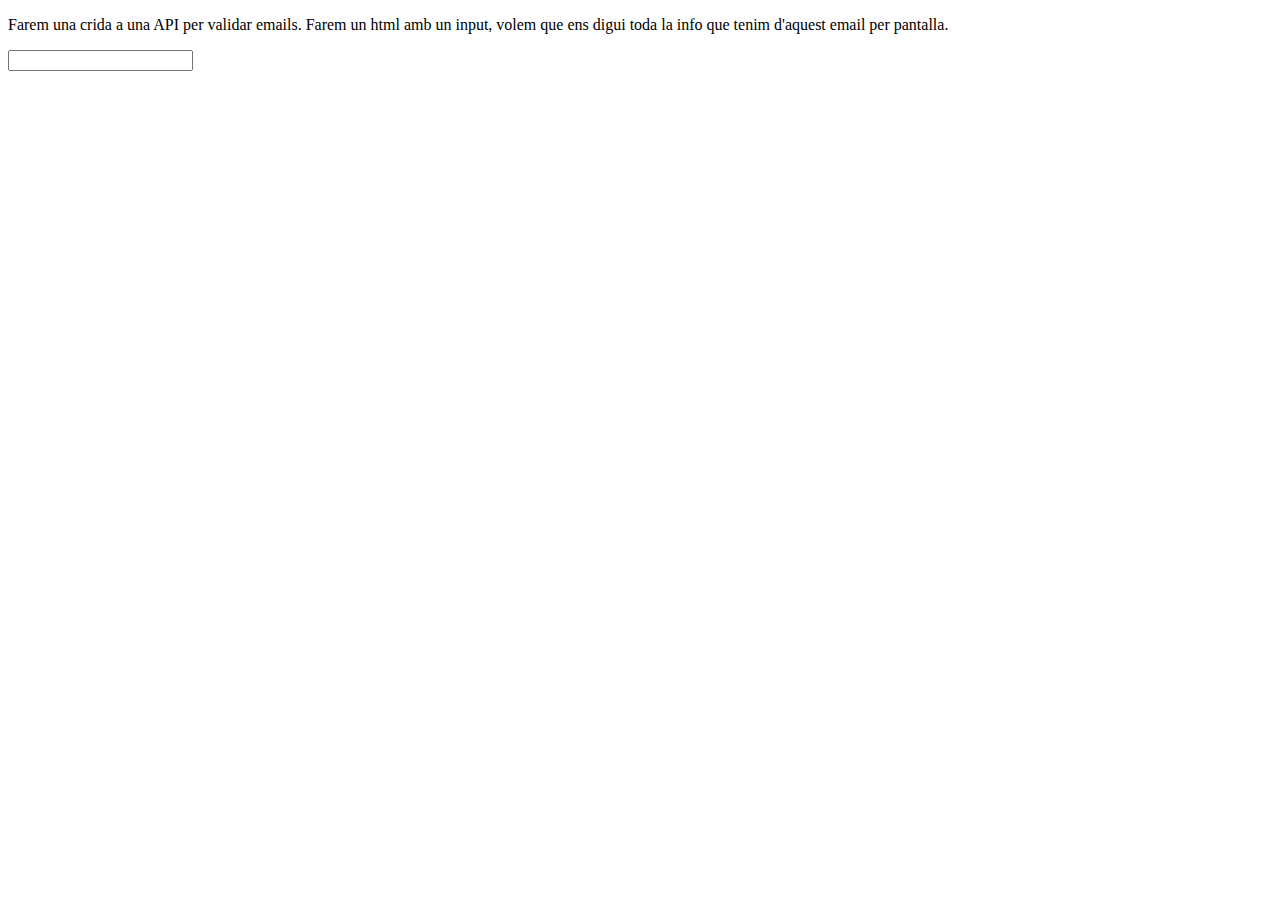
<file: Catas/Kata-EmailChecker/index.html>
<!DOCTYPE html>
<html lang="es">
<head>
  <meta charset="UTF-8">
  <meta name="viewport" content="width=device-width, initial-scale=1.0">
  <title>Kata Email Checker</title>
</head>
<body>
  <p>Farem una crida a una API per validar emails.
    Farem un html amb un input, volem que ens digui toda la info que tenim d'aquest email per pantalla.
  </p>
  <input type="email">
  
  <script>
    const requestOptions = {
      method: "GET",
      redirect: "follow"
    };

    fetch("https://emailrep.io/ester.zea.maldonado@gmail.com", requestOptions)
    .then((response) => response.text())
    .then((result) => console.log(result))
    .catch((error) => console.error(error));
  </script>
</body>
</html>

<!--El codigo del script es una peticion (get). Despues hay que guardar la respuesta de esta peticion de api y mostrarla por pantalla.
Lo he hecho con Postamen, está instalado en el pc  -->
</file>
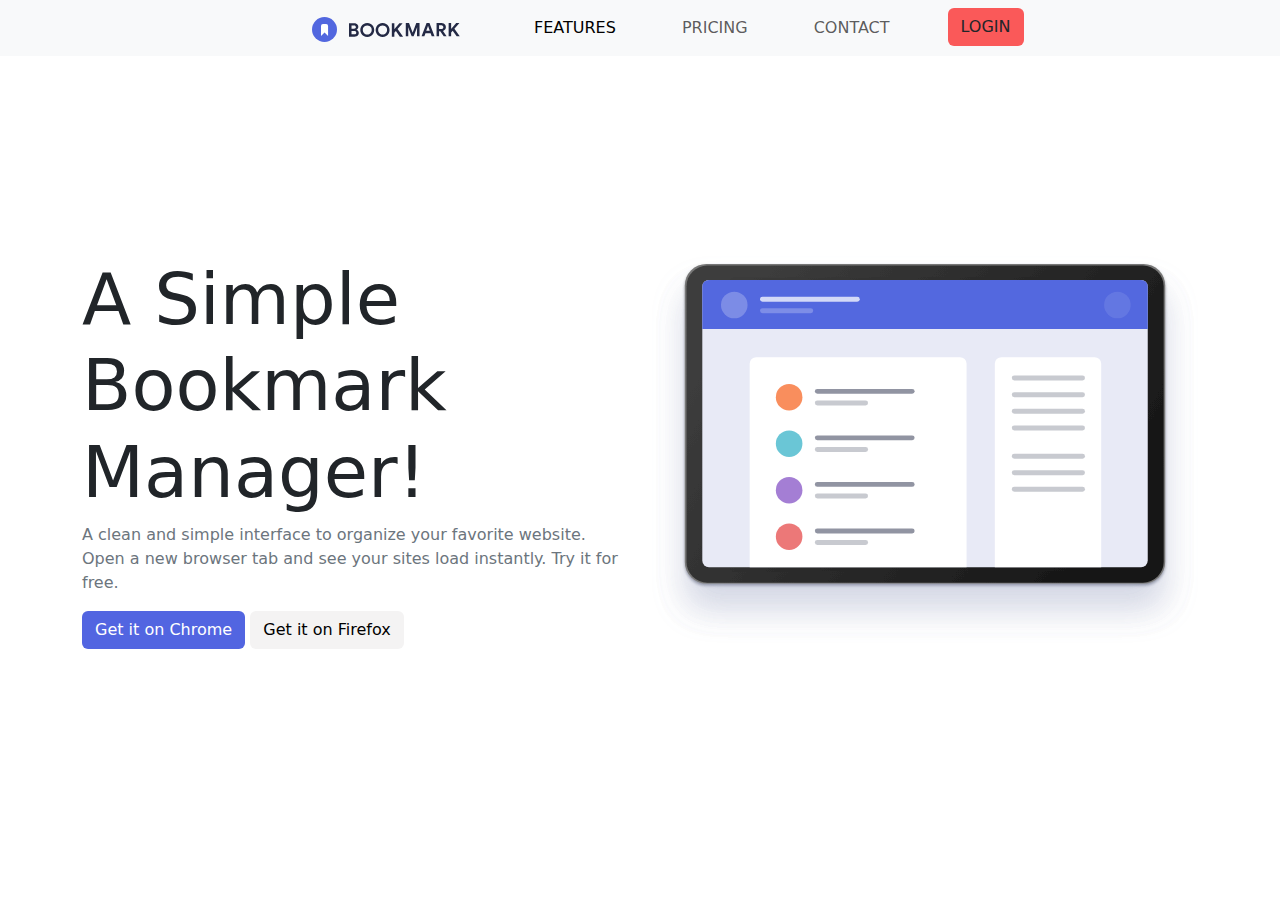
<file: Sprint1/S1.2Bootstrap-Sass/index.html>
<!DOCTYPE html>
<html lang="es">
<head>
  <meta charset="UTF-8">
  <meta name="viewport" content="width=device-width, initial-scale=1.0">
  <title>Sprint 1- S1.2. Bootstrap&SASS - Ejercicio 1</title>
  <!--Bootstrap-->
  <link href="https://cdn.jsdelivr.net/npm/bootstrap@5.3.3/dist/css/bootstrap.min.css" rel="stylesheet" integrity="sha384-QWTKZyjpPEjISv5WaRU9OFeRpok6YctnYmDr5pNlyT2bRjXh0JMhjY6hW+ALEwIH" crossorigin="anonymous">
  <!--CSS-->
  <link rel="stylesheet" href="./css/styles.css">
</head>
<!--Cosas que faltan:
*Separar los elementos de la navBar
*Añadir margen a la página con bootstrap
*Marcar el botón activo y desactivar el otro
*
*
*-->
<body>
  <nav class="navbar navbar-expand-lg navbar-light bg-light">
    <div class="container-fluid " id="containerNavLogo">
      <a class="navbar-brand" href="#">
        <img src="./img/logo-bookmark.svg" alt="Icono">
      </a>
      <button class="navbar-toggler" type="button" data-bs-toggle="collapse" data-bs-target="#navbarSupportedContent" aria-controls="navbarSupportedContent" aria-expanded="false" aria-label="Toggle navigation">
        <span class="navbar-toggler-icon"></span>
      </button>
      <div class="collapse navbar-collapse" id="navbarSupportedContent">
        <ul class="navbar-nav me-auto mb-2 mb-lg-0">
          <li class="nav-item">
            <a class="nav-link active" aria-current="page" href="#">FEATURES</a>
          </li>
          <li class="nav-item">
            <a class="nav-link" href="#">PRICING</a>
          </li>
          <li class="nav-item">
            <a class="nav-link" href="#">CONTACT</a>
          </li>
          <li class="nav-item">
            <button type="button" class="btn" id="btnLogin">LOGIN</button>
          </li>          
        </ul>        
      </div>
    </div>
  </nav>
  <div class="container" id="containerPrincipal"> 
    <div class="row">      
      <div class="col-sm-6">
        <h1 class="display-2 font-weight-bold"><span class="titulo"><strong>A Simple Bookmark Manager!</strong></span></h1> <!--No funciona la negrita porque no me coge la CSS-->
        <p class="text-secondary">
          A clean and simple interface to organize your favorite website. Open a new browser tab and see your sites load instantly. Try it for free.
        </p>      
      <div>
        <a type="button" class="btn" href="#" id="btnChrome">Get it on Chrome</a>
        <a type="button" class="btn" href="#" id="btnFirefox">Get it on Firefox</a>        
      </div>
    </div>
      <div class="col-sm-6">
        <img src="./img/illustration-hero.svg" class="img-fluid" alt="Image" />
      </div> 
    </div>       
  </div>
  
    
   
  
  <!--Bootstrap-->
  <script src="https://cdn.jsdelivr.net/npm/bootstrap@5.3.3/dist/js/bootstrap.bundle.min.js" integrity="sha384-YvpcrYf0tY3lHB60NNkmXc5s9fDVZLESaAA55NDzOxhy9GkcIdslK1eN7N6jIeHz" crossorigin="anonymous"></script>
</body>
</html>
</file>
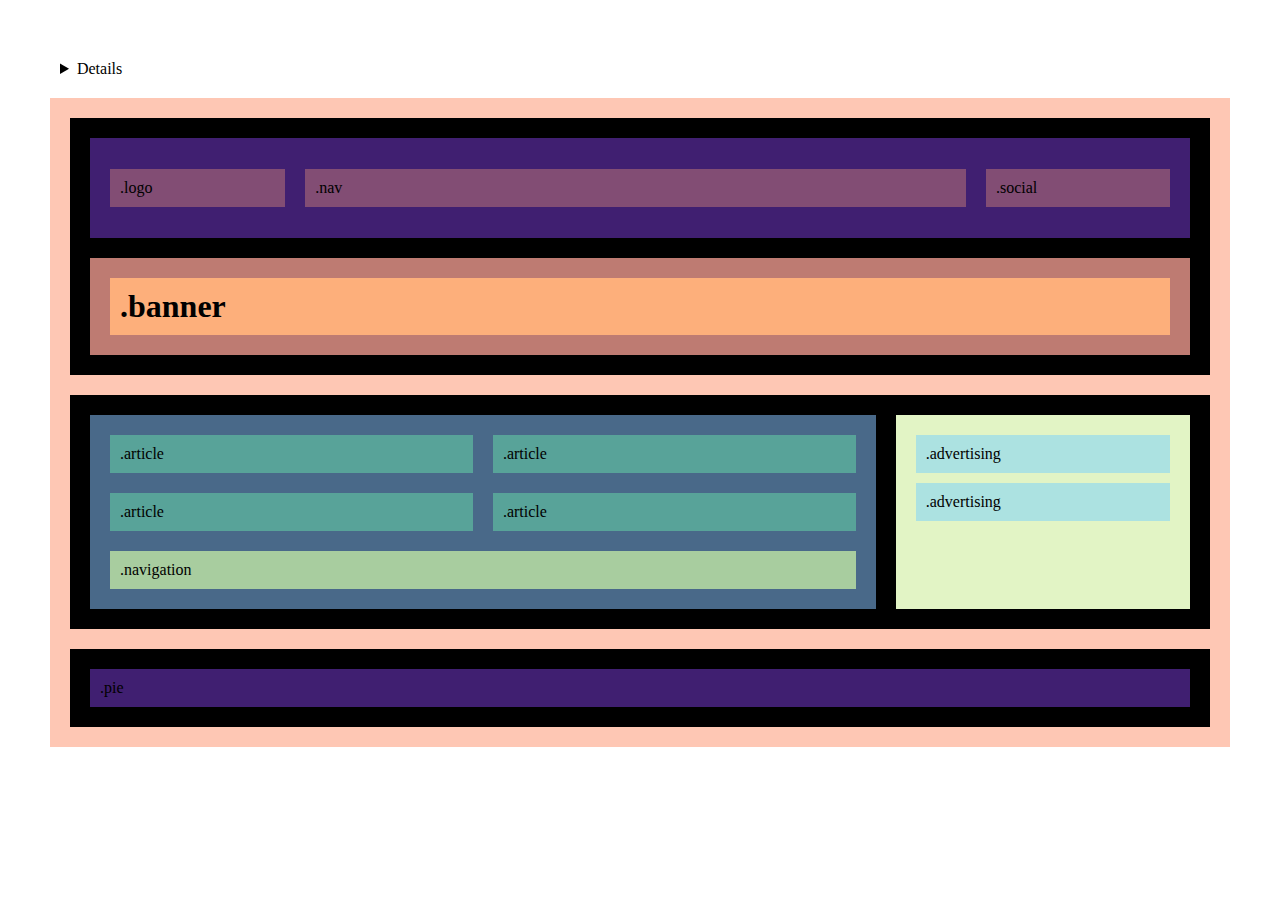
<file: Sprint1/S1.1.HTML-CSS-ambFlex/Nivell2/flex1.html>
<!DOCTYPE html>
<html lang="es">
<head>
  <meta charset="UTF-8">
  <meta name="viewport" content="width=device-width, initial-scale=1.0">
  <link rel="stylesheet" href="styles.css"> 
  <title>Sprint 1-Flexbox</title>
  <meta name="viewport" content="width=device-width, user-scalable=no, initial-scale=1.0,
  maximum-scale=1.0, minimum-scale=1.0">
</head>
<body>
  <details>
    <h1>Nivell 2</h1>
    <p>Canvia el color de fons de la web en funció de l’amplada d’escriptori, tauleta i mòbil
    </p>    
  </details>
  <main class="madre">
    <header class="header">
      <div class="menu">
        <div class="logo">.logo</div>
        <div class="nav">.nav</div>
        <div class="social">.social</div>
      </div>
      <div class="texto">
        <h1>.banner</h1>
      </div>
    </header>
    <section class="section">
      <div class="articulos">
        <article class="article">.article</article>
        <article class="article">.article</article>
        <article class="article">.article</article>
        <article class="article">.article</article>
        <div class="navegation">.navigation</div>
      </div>
      <aside class="aside">
        <div class="publicidad">.advertising</div>
        <div class="publicidad">.advertising</div>
      </aside>
    </section>
    <footer class="footer">
      <div class="pie">.pie</div>
    </footer>
  </main>
</body>
</html>
</file>
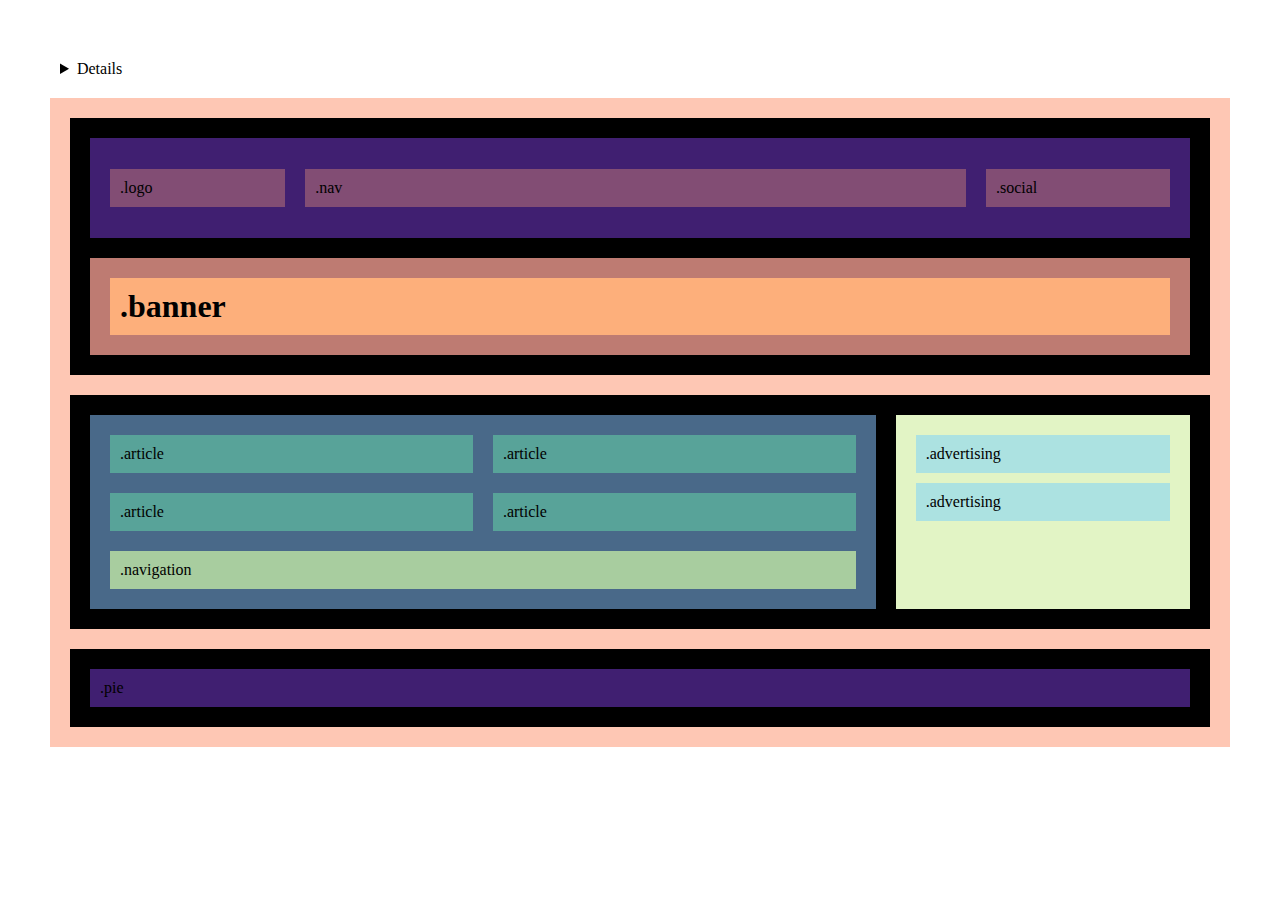
<file: Sprint1/S1.1.HTML-CSS-ambFlex/Nivell3/flex1.html>
<!DOCTYPE html>
<html lang="es">
<head>
  <meta charset="UTF-8">
  <meta name="viewport" content="width=device-width, initial-scale=1.0">
  <link rel="stylesheet" href="styles.css"> 
  <title>Sprint 1-Flexbox</title>
  <meta name="viewport" content="width=device-width, user-scalable=no, initial-scale=1.0,
  maximum-scale=1.0, minimum-scale=1.0">
</head>
<body>
  <details>
    <h1>Nivell 2</h1>
    <p>Utilitzant la propietat CSS animate, necessitem que en fer hover a sobre el primer div, faci un canvi de dimensions i de color.
    </p>
  </details>
  <main class="madre">
    <header class="header">
      <div class="menu">
        <div class="logo">.logo</div>
        <div class="nav">.nav</div>
        <div class="social">.social</div>
      </div>
      <div class="texto">
        <h1>.banner</h1>
      </div>
    </header>
    <section class="section">
      <div class="articulos">
        <article class="article">.article</article>
        <article class="article">.article</article>
        <article class="article">.article</article>
        <article class="article">.article</article>
        <div class="navegation">.navigation</div>
      </div>
      <aside class="aside">
        <div class="publicidad">.advertising</div>
        <div class="publicidad">.advertising</div>
      </aside>
    </section>
    <footer class="footer">
      <div class="pie">.pie</div>
    </footer>
  </main>
</body>
</html>
</file>
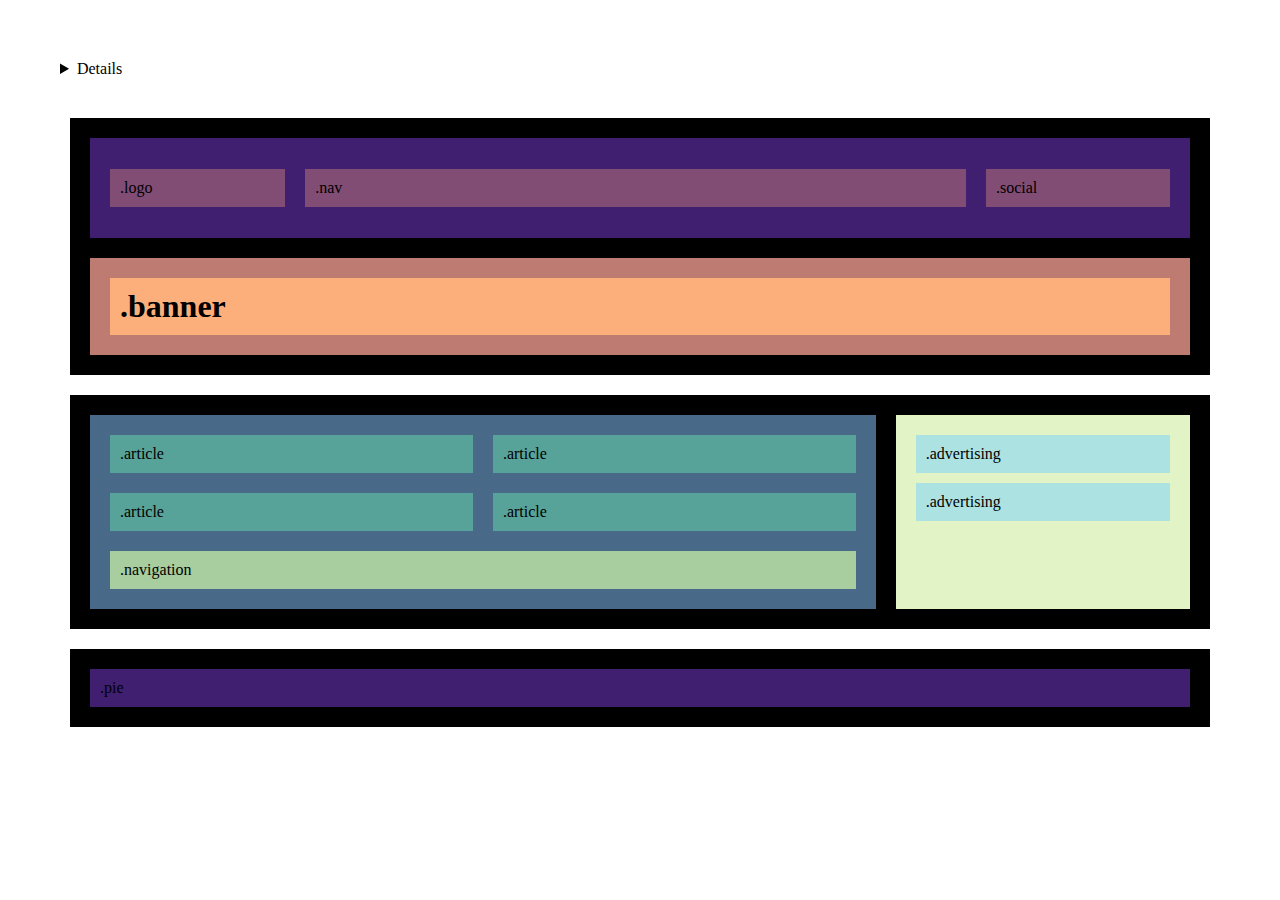
<file: Sprint1/S1.1.HTML-CSS-ambFlex/Nivell1/Exercici1/flex1.html>
<!DOCTYPE html>
<html lang="es">
<head>
  <meta charset="UTF-8">
  <meta name="viewport" content="width=device-width, initial-scale=1.0">
  <link rel="stylesheet" href="styles.css"> 
  <title>Sprint 1-Flexbox</title>
  <meta name="viewport" content="width=device-width, user-scalable=no, initial-scale=1.0,
  maximum-scale=1.0, minimum-scale=1.0">
</head>
<body>
  <details>
    <h1>Nivell 1- Exercici 1</h1>
    <p>A partir del wireframe que t'aportem en format .png, hauràs de fer la maquetació en format escriptori. 
       És indiferent els colors escollits, però sí que és molt important que facis l'estructura de caixes que 
       t'indiquem.
       Important: l'ample màxim de la capa que contindrà tota la maquetació serà de 1200px (max-width:1200px).
    </p>
    <img src="./img.png">
  </details>

  <main class="madre">
    <header class="header">
      <div class="menu">
        <div class="logo">.logo</div>
        <div class="nav">.nav</div>
        <div class="social">.social</div>
      </div>
      <div class="texto">
        <h1>.banner</h1>
      </div>
    </header>
    <section class="section">
      <div class="articulos">
        <article class="article">.article</article>
        <article class="article">.article</article>
        <article class="article">.article</article>
        <article class="article">.article</article>
        <div class="navegation">.navigation</div>
      </div>
      <aside class="aside">
        <div class="publicidad">.advertising</div>
        <div class="publicidad">.advertising</div>
      </aside>
    </section>
    <footer class="footer">
      <div class="pie">.pie</div>
    </footer>

  </main>  
</body>
</html>
</file>
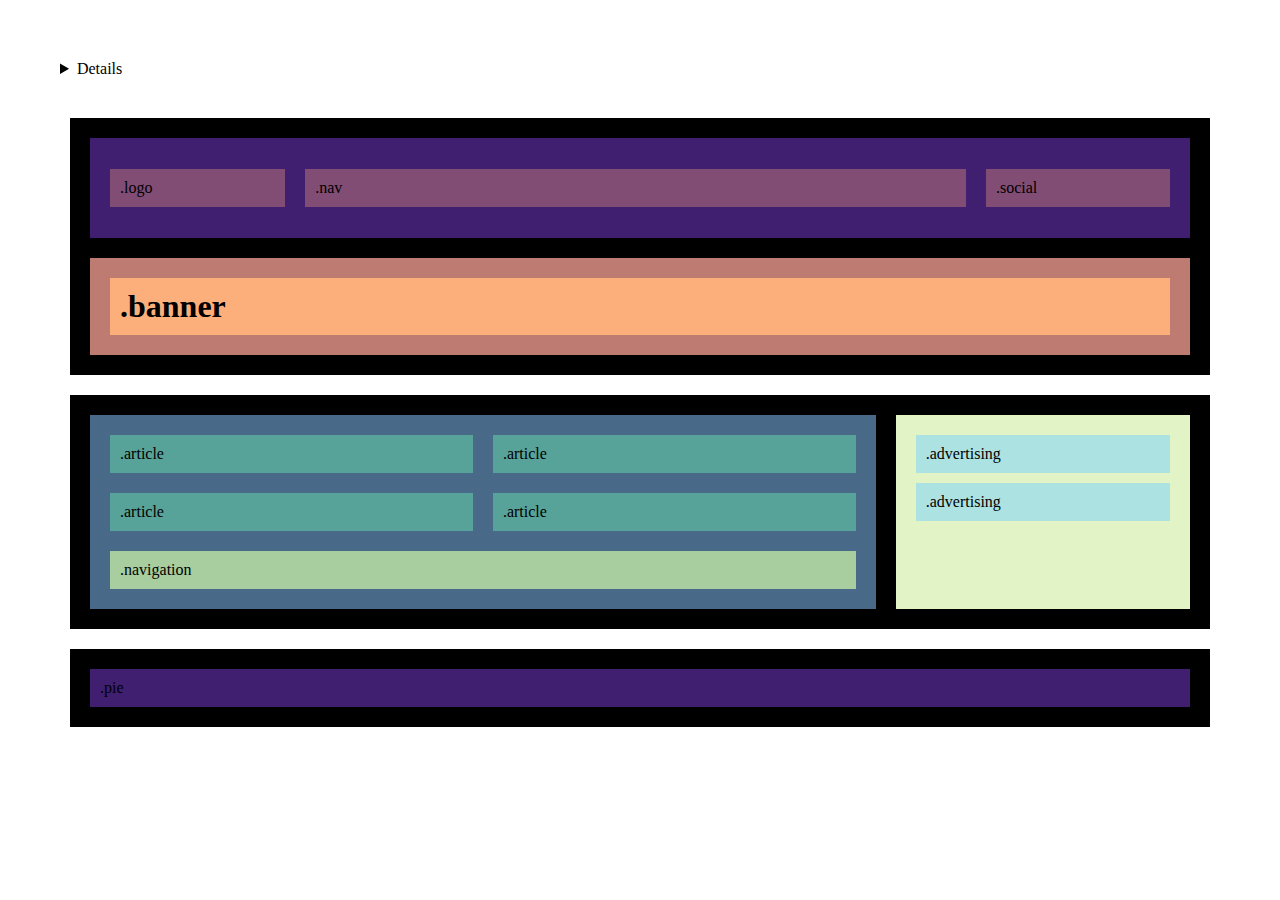
<file: Sprint1/S1.1.HTML-CSS-ambFlex/Nivell1/Exercici2/flex1.html>
<!DOCTYPE html>
<html lang="es">
<head>
  <meta charset="UTF-8">
  <meta name="viewport" content="width=device-width, initial-scale=1.0">
  <link rel="stylesheet" href="styles.css"> 
  <title>Sprint 1-Flexbox</title>
  <meta name="viewport" content="width=device-width, user-scalable=no, initial-scale=1.0,
  maximum-scale=1.0, minimum-scale=1.0">
</head>
<body>
  <details>
    <h1>Nivell 1- Exercici 2</h1>
    <p>S'ha de començar a preparar l'adaptació a diferents dispositius, i per això has de tenir clar el concepte de Media Query. Fixa't que hi ha canvi de distribució i color d'alguns elements. Seguint amb el projecte anterior, fes la versió per tauleta, tal com indica la captura següent:
    </p>
    <img src="./img.png">
  </details>

  <main class="madre">
    <header class="header">
      <div class="menu">
        <div class="logo">.logo</div>
        <div class="nav">.nav</div>
        <div class="social">.social</div>
      </div>
      <div class="texto">
        <h1>.banner</h1>
      </div>
    </header>
    <section class="section">
      <div class="articulos">
        <article class="article">.article</article>
        <article class="article">.article</article>
        <article class="article">.article</article>
        <article class="article">.article</article>
        <div class="navegation">.navigation</div>
      </div>
      <aside class="aside">
        <div class="publicidad">.advertising</div>
        <div class="publicidad">.advertising</div>
      </aside>
    </section>
    <footer class="footer">
      <div class="pie">.pie</div>
    </footer>
  </main>
</body>
</html>
</file>
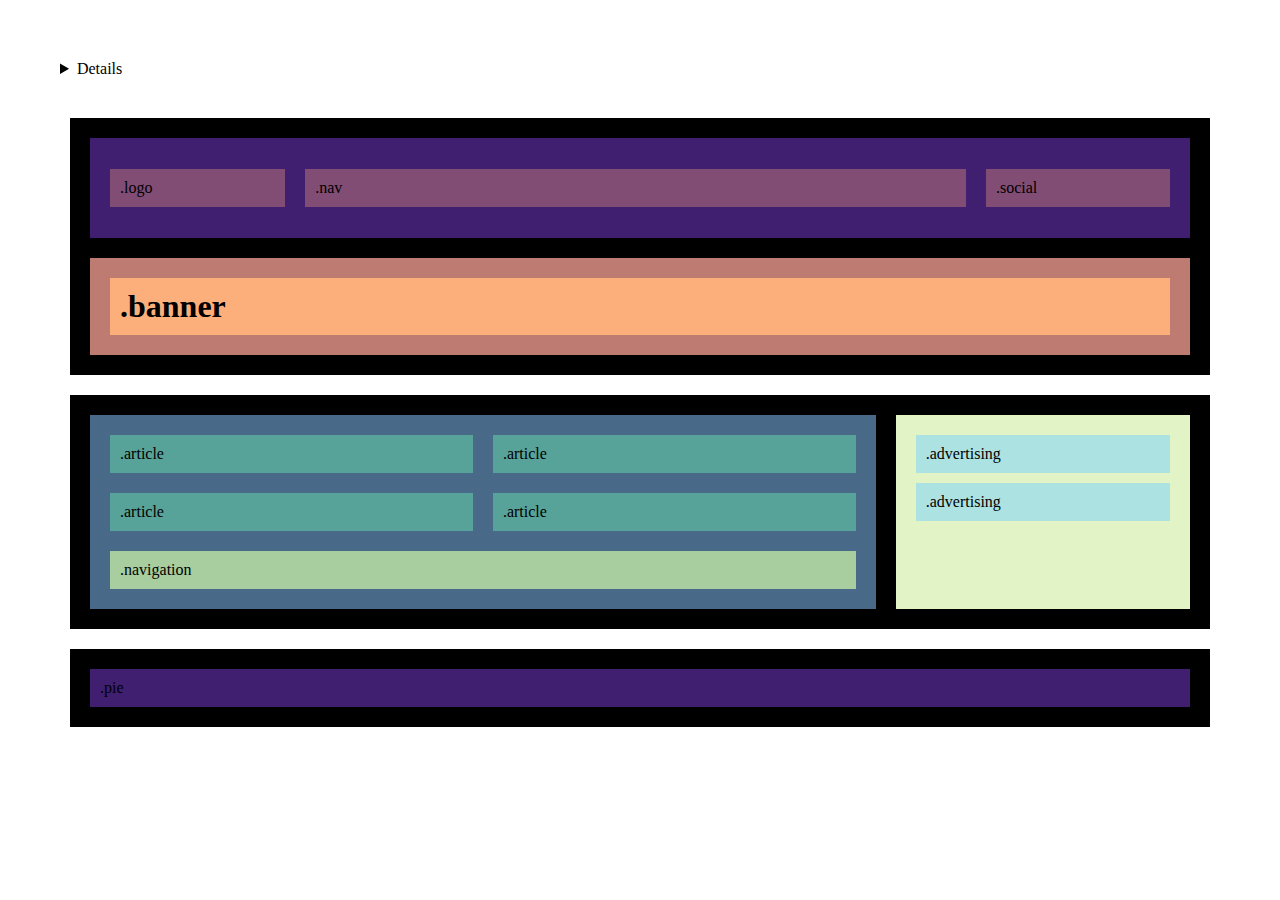
<file: Sprint1/S1.1.HTML-CSS-ambFlex/Nivell1/Exercici3/flex1.html>
<!DOCTYPE html>
<html lang="es">
<head>
  <meta charset="UTF-8">
  <meta name="viewport" content="width=device-width, initial-scale=1.0">
  <link rel="stylesheet" href="styles.css"> 
  <title>Sprint 1-Flexbox</title>
  <meta name="viewport" content="width=device-width, user-scalable=no, initial-scale=1.0,
  maximum-scale=1.0, minimum-scale=1.0">
</head>
<body>
  <details>
    <h1>Nivell 1- Exercici 3</h1>
    <p>Com el cas anterior, ara hauràs de fer l'adaptació a versió Mobile.
    </p>
    <img src="./img.png">
  </details>
  <main class="madre">
    <header class="header">
      <div class="menu">
        <div class="logo">.logo</div>
        <div class="nav">.nav</div>
        <div class="social">.social</div>
      </div>
      <div class="texto">
        <h1>.banner</h1>
      </div>
    </header>
    <section class="section">
      <div class="articulos">
        <article class="article">.article</article>
        <article class="article">.article</article>
        <article class="article">.article</article>
        <article class="article">.article</article>
        <div class="navegation">.navigation</div>
      </div>
      <aside class="aside">
        <div class="publicidad">.advertising</div>
        <div class="publicidad">.advertising</div>
      </aside>
    </section>
    <footer class="footer">
      <div class="pie">.pie</div>
    </footer>
  </main>
</body>
</html>
</file>
<file: Sprint1/S1.2Bootstrap-Sass/css/styles.css>
body {
  background: white;
}

#btnLogin {
  background: #FA5959;
}

#btnChrome {
  background: #5265E1;
  color: white;
}

#btnFirefox {
  background: rgb(244, 243, 243);
  color: black;
}

#containerPrincipal {
  margin-top: 200px;
}

.nav-item {
  padding-left: 50px;
}

#containerNavLogo {
  margin-left: 300px;
  margin-right: 400px;
}

/*# sourceMappingURL=styles.css.map */
</file>
<file: Sprint1/S1.1.HTML-CSS-ambFlex/Nivell2/styles.css>
* {
  margin: 10px;
  padding: 10px;
  box-sizing: border-box;   
}
.madre{  
  max-width: 1200px;
  display: flex;
  flex-flow: column nowrap;
  background: #FEC7B4;
}
  .header{
    background: black;
    display: flex;
    flex-flow: column nowrap;
  } 
    .menu{
      background: #401F71;
      display: flex;
      flex-flow: row nowrap;
      height: 100px;
      align-items: center;
    }
      .logo{
        background: #824D74;
        flex: 1 1 auto;
      }
      .nav{
        background: #824D74;
        flex: 5 1 auto;
      }
      .social{
        background: #824D74;
        flex: 1 1 auto;
      }
    .texto{
      background: #BE7B72;
    }
      h1{
        background: #FDAF7B;
      }
  .section{
    background: black;
    display: flex;
    
  }
    .articulos{
      background: #496989;
      flex: 2 1 auto;
      display: flex;
      flex-flow: row wrap;
    }
      .article{
        background: #58A399;
        flex: 1 1 40%;
      }
      .navegation{
        background: #A8CD9F;
        flex: 1 1 100%;
      }
    .aside{
      background: #E2F4C5;
      flex: 1 1 auto;
    }
      .publicidad{
        background:#ACE2E1 ;
      }
  .footer{
    background: black;
  }
    .pie{
      background: #401F71;
    }


@media all and (max-width: 800px){
  .madre{
    background: #891652;
  }
    .section{
      flex-direction: column;
    }
    .menu{
      flex-direction: column;
      height: auto;        
    }
      .logo{
       width: 100%;
      }
      .nav{
        width: 100%;
      }
      .social{
        width: 100%;
      }
}
@media all and (max-width: 600px){
  .madre{
    background: #7F9F80;
  }
    .articulos{
      flex-direction: column;
    }
}
</file>
<file: Sprint1/S1.1.HTML-CSS-ambFlex/Nivell3/styles.css>
* {
  margin: 10px;
  padding: 10px;
  box-sizing: border-box; 
}
.madre{
  max-width: 1200px; 
  display: flex;
  flex-flow: column nowrap;
  background: #FEC7B4;
}
  .header{
    background: black;
    display: flex;
    flex-flow: column nowrap;
  } 
    .menu{
      background: #401F71;
      display: flex;
      flex-flow: row nowrap;
      height: 100px;
      align-items: center;
    }
      .logo{
        background: #824D74;
        flex: 1 1 auto;
      }
      .nav{
        background: #824D74;
        flex: 5 1 auto;
      }
      .social{
        background: #824D74;
        flex: 1 1 auto;
      }
    .texto{
      background: #BE7B72;
    }
      h1{
        background: #FDAF7B;
      }
  .section{
    background: black;
    display: flex;
    
  }
    .articulos{
      background: #496989;
      flex: 2 1 auto;
      display: flex;
      flex-flow: row wrap;
    }
      .article{
        background: #58A399;
        flex: 1 1 40%;
      }
      .navegation{
        background: #A8CD9F;
        flex: 1 1 100%;
      }
    .aside{
      background: #E2F4C5;
      flex: 1 1 auto;
    }
      .publicidad{
        background:#ACE2E1 ;
      }
  .footer{
    background: black;
  }
    .pie{
      background: #401F71;
    }


@media all and (max-width: 800px){
  .madre{
    background: #891652;
  }
    .section{
      flex-direction: column;
    }
    .menu{
      flex-direction: column;
      height: auto;        
    }
      .logo{
       width: 100%;
      }
      .nav{
        width: 100%;
      }
      .social{
        width: 100%;
      }
}
@media all and (max-width: 600px){
  .madre{
    background: #7F9F80;
  }
    .articulos{
      flex-direction: column;
    }
}
.logo:hover{
  background:orange; 
  height: 50px;
  width: 50px;
}
</file>
<file: Sprint1/S1.1.HTML-CSS-ambFlex/Nivell1/Exercici1/styles.css>
* {
  margin: 10px;
  padding: 10px;
  box-sizing: border-box;   
}
.madre{
  max-width: 1200px;
  display: flex;
  flex-flow: column nowrap;
}
  .header{
    background: black;
    display: flex;
    flex-flow: column nowrap;
  } 
    .menu{
      background: #401F71;
      display: flex;
      flex-flow: row nowrap;
      height: 100px;
      align-items: center;
    }
      .logo{
        background: #824D74;
        flex: 1 1 auto;
      }
      .nav{
        background: #824D74;
        flex: 5 1 auto;
      }
      .social{
        background: #824D74;
        flex: 1 1 auto;
      }
    .texto{
      background: #BE7B72;
    }
      h1{
        background: #FDAF7B;
      }
  .section{
    background: black;
    display: flex;
    
  }
    .articulos{
      background: #496989;
      flex: 2 1 auto;
      display: flex;
      flex-flow: row wrap;
    }
      .article{
        background: #58A399;
        flex: 1 1 40%;
      }
      .navegation{
        background: #A8CD9F;
        flex: 1 1 100%;
      }
    .aside{
      background: #E2F4C5;
      flex: 1 1 auto;
    }
      .publicidad{
        background:#ACE2E1 ;
      }
  .footer{
    background: black;
  }
    .pie{
      background: #401F71;
    }
</file>
<file: Sprint1/S1.1.HTML-CSS-ambFlex/Nivell1/Exercici2/styles.css>
* {
  margin: 10px;
  padding: 10px;
  box-sizing: border-box;    
}
.madre{
  max-width: 1200px;
  display: flex;
  flex-flow: column nowrap;
}
  .header{
    background: black;
    display: flex;
    flex-flow: column nowrap;
  } 
    .menu{
      background: #401F71;
      display: flex;
      flex-flow: row nowrap;
      height: 100px;
      align-items: center;
    }
      .logo{
        background: #824D74;
        flex: 1 1 auto;
      }
      .nav{
        background: #824D74;
        flex: 5 1 auto;
      }
      .social{
        background: #824D74;
        flex: 1 1 auto;
      }
    .texto{
      background: #BE7B72;
    }
      h1{
        background: #FDAF7B;
      }
  .section{
    background: black;
    display: flex;
    
  }
    .articulos{
      background: #496989;
      flex: 2 1 auto;
      display: flex;
      flex-flow: row wrap;
    }
      .article{
        background: #58A399;
        flex: 1 1 40%;
      }
      .navegation{
        background: #A8CD9F;
        flex: 1 1 100%;
      }
    .aside{
      background: #E2F4C5;
      flex: 1 1 auto;
    }
      .publicidad{
        background:#ACE2E1 ;
      }
  .footer{
    background: black;
  }
    .pie{
      background: #401F71;
    }


@media all and (max-width: 800px){
  .section{
    flex-direction: column;
  }
  .menu{
    flex-direction: column;
    height: auto;        
  }
    .logo{
      width: 100%;
    }
    .nav{
      width: 100%;
    }
    .social{
      width: 100%;
    }
}
</file>
<file: Sprint1/S1.1.HTML-CSS-ambFlex/Nivell1/Exercici3/styles.css>
* {
  margin: 10px;
  padding: 10px;
  box-sizing: border-box; 
}
.madre{
  max-width: 1200px;
  display: flex;
  flex-flow: column nowrap;
}
  .header{
    background: black;
    display: flex;
    flex-flow: column nowrap;
  } 
    .menu{
      background: #401F71;
      display: flex;
      flex-flow: row nowrap;
      height: 100px;
      align-items: center;
    }
      .logo{
        background: #824D74;
        flex: 1 1 auto;
      }
      .nav{
        background: #824D74;
        flex: 5 1 auto;
      }
      .social{
        background: #824D74;
        flex: 1 1 auto;
      }
    .texto{
      background: #BE7B72;
    }
      h1{
        background: #FDAF7B;
      }
  .section{
    background: black;
    display: flex;
    
  }
    .articulos{
      background: #496989;
      flex: 2 1 auto;
      display: flex;
      flex-flow: row wrap;
    }
      .article{
        background: #58A399;
        flex: 1 1 40%;
      }
      .navegation{
        background: #A8CD9F;
        flex: 1 1 100%;
      }
    .aside{
      background: #E2F4C5;
      flex: 1 1 auto;
    }
      .publicidad{
        background:#ACE2E1 ;
      }
  .footer{
    background: black;
  }
    .pie{
      background: #401F71;
    }


@media all and (max-width: 800px){
  .section{
    flex-direction: column;
  }
  .menu{
    flex-direction: column;
    height: auto;        
  }
    .logo{
      width: 100%;
    }
    .nav{
      width: 100%;
    }
    .social{
      width: 100%;
    }
}
@media all and (max-width: 600px){
  .articulos{
    flex-direction: column;
  }
}
</file>
